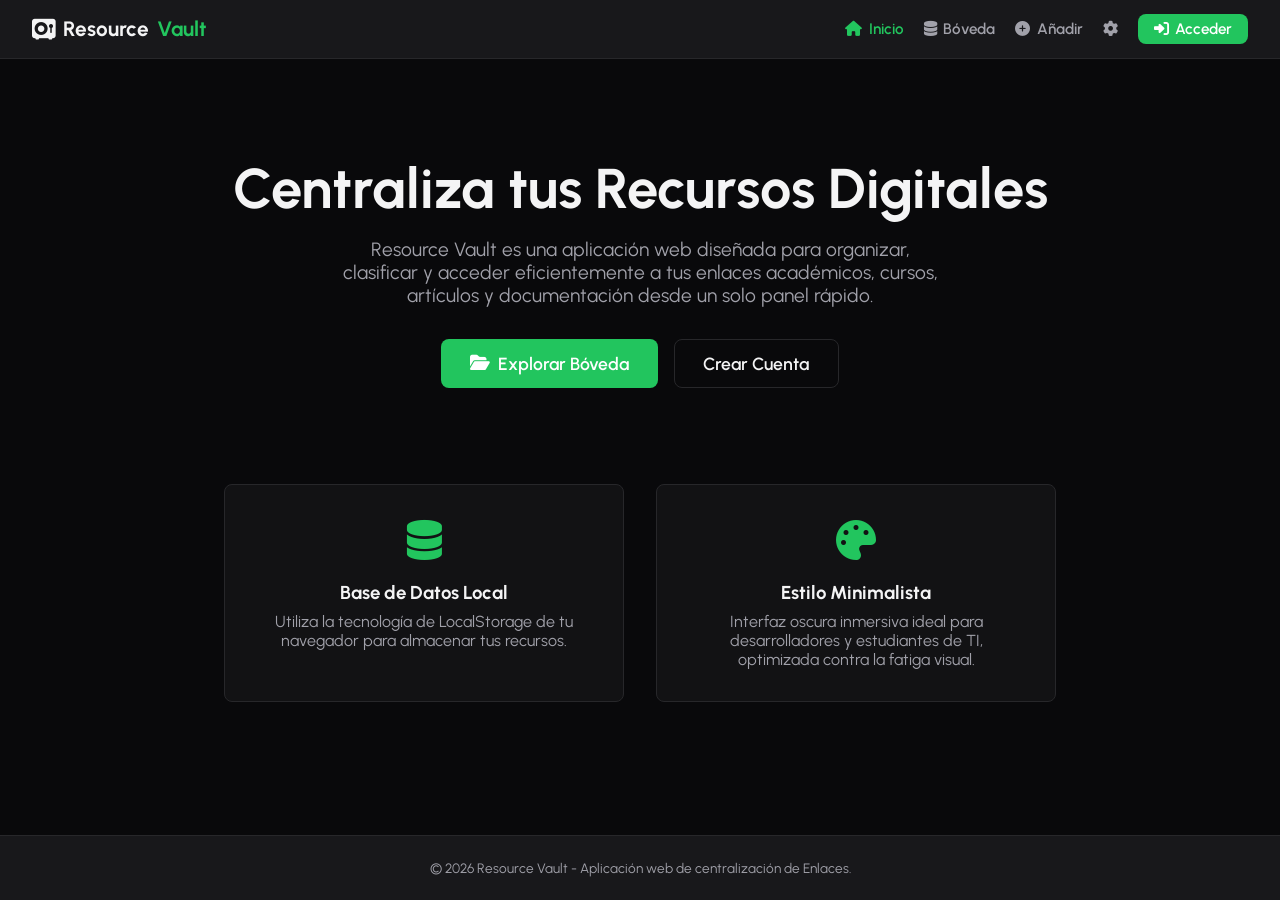
<file: index.html>
<!DOCTYPE html>
<html lang="es" data-theme="dark">
<head>
    <meta charset="UTF-8">
    <meta name="viewport" content="width=device-width, initial-scale=1.0">
    <title>Inicio - Resource Vault</title>
    <script>
        (function() {
            const savedTheme = localStorage.getItem("vault-theme") || "dark";
            document.documentElement.setAttribute("data-theme", savedTheme);
        })();
    </script>
    <link rel="preconnect" href="https://fonts.googleapis.com">
    <link rel="preconnect" href="https://fonts.gstatic.com" crossorigin>
    <link href="https://fonts.googleapis.com/css2?family=Urbanist:wght@400;500;600;700&display=swap" rel="stylesheet">
    <link rel="stylesheet" href="https://cdnjs.cloudflare.com/ajax/libs/font-awesome/6.5.1/css/all.min.css">
    <link rel="stylesheet" href="css/styles.css">
</head>
<body>

    <nav class="navbar">
        <a href="index.html" class="nav-logo">
            <i class="fa-solid fa-vault"></i> Resource<span>Vault</span>
        </a>
        <ul class="nav-links">
            <li><a href="index.html" class="active">Inicio</a></li>
            <li><a href="dashboard.html">Bóveda</a></li>
            <li><a href="nuevo-recurso.html">+ Añadir</a></li>
            <li><a href="perfil.html">Perfil</a></li>
            <li><a href="configuracion.html"><i class="fa-solid fa-gear"></i></a></li>
            <li><a href="login.html" id="nav-login-link"><i class="fa-solid fa-user"></i> Acceder</a></li>
        </ul>
    </nav>

    <main class="main-container">
        
        <div style="text-align: center; padding: 4rem 1rem;">
            <h1 style="font-size: 3.5rem; margin-bottom: 1rem; font-weight: 700;">Centraliza tus <span>Recursos Digitales</span></h1>
            <p style="color: var(--text-secondary); font-size: 1.2rem; max-width: 600px; margin: 0 auto 2rem;">
                Resource Vault es una aplicación web diseñada para organizar, clasificar y acceder eficientemente a tus enlaces académicos, cursos, artículos y documentación desde un solo panel rápido.
            </p>
            <div style="display: flex; gap: 1rem; justify-content: center;" id="home-actions">
                <a href="dashboard.html" class="btn" style="font-size: 1.1rem; padding: 0.8rem 1.8rem;"><i class="fa-solid fa-folder-open"></i> Explorar Bóveda</a>
                <a href="login.html" class="btn btn-secondary" id="access-area-btn" style="font-size: 1.1rem; padding: 0.8rem 1.8rem;">Crear Cuenta</a>
            </div>
        </div>

        <div style="display: grid; grid-template-columns: repeat(auto-fit, minmax(300px, 400px)); gap: 2rem; margin-top: 2rem; justify-content: center;">
    <div class="card" style="text-align: center; padding: 2rem;">
        <div style="font-size: 2.5rem; color: var(--accent); margin-bottom: 1rem;"><i class="fa-solid fa-database"></i></div>
        <h3>Base de Datos Local</h3>
        <p style="color: var(--text-secondary); margin-top: 0.5rem;">Utiliza la tecnología de LocalStorage de tu navegador para almacenar tus recursos.</p>
    </div>
    <div class="card" style="text-align: center; padding: 2rem;">
        <div style="font-size: 2.5rem; color: var(--accent); margin-bottom: 1rem;"><i class="fa-solid fa-palette"></i></div>
        <h3>Estilo Minimalista</h3>
        <p style="color: var(--text-secondary); margin-top: 0.5rem;">Interfaz oscura inmersiva ideal para desarrolladores y estudiantes de TI, optimizada contra la fatiga visual.</p>
    </div>
    </div>

    </main>

    <footer>
        <p>&copy; 2026 Resource Vault - Aplicación web de centralización de Enlaces.</p>
    </footer>

    <script>
        document.addEventListener("DOMContentLoaded", () => {
            // Lógica para ocultar botón de acceso si ya hay sesión
            const sessionActive = localStorage.getItem("vault_session") === "true";
            const accessBtn = document.getElementById("access-area-btn");
            const navLogin = document.getElementById("nav-login-link");
            
            if (sessionActive) {
                if (accessBtn) accessBtn.style.display = "none";
                if (navLogin) navLogin.style.display = "none";
            }
        });
    </script>
    <script src="js/app.js"></script>
</body>
</html>
</file>
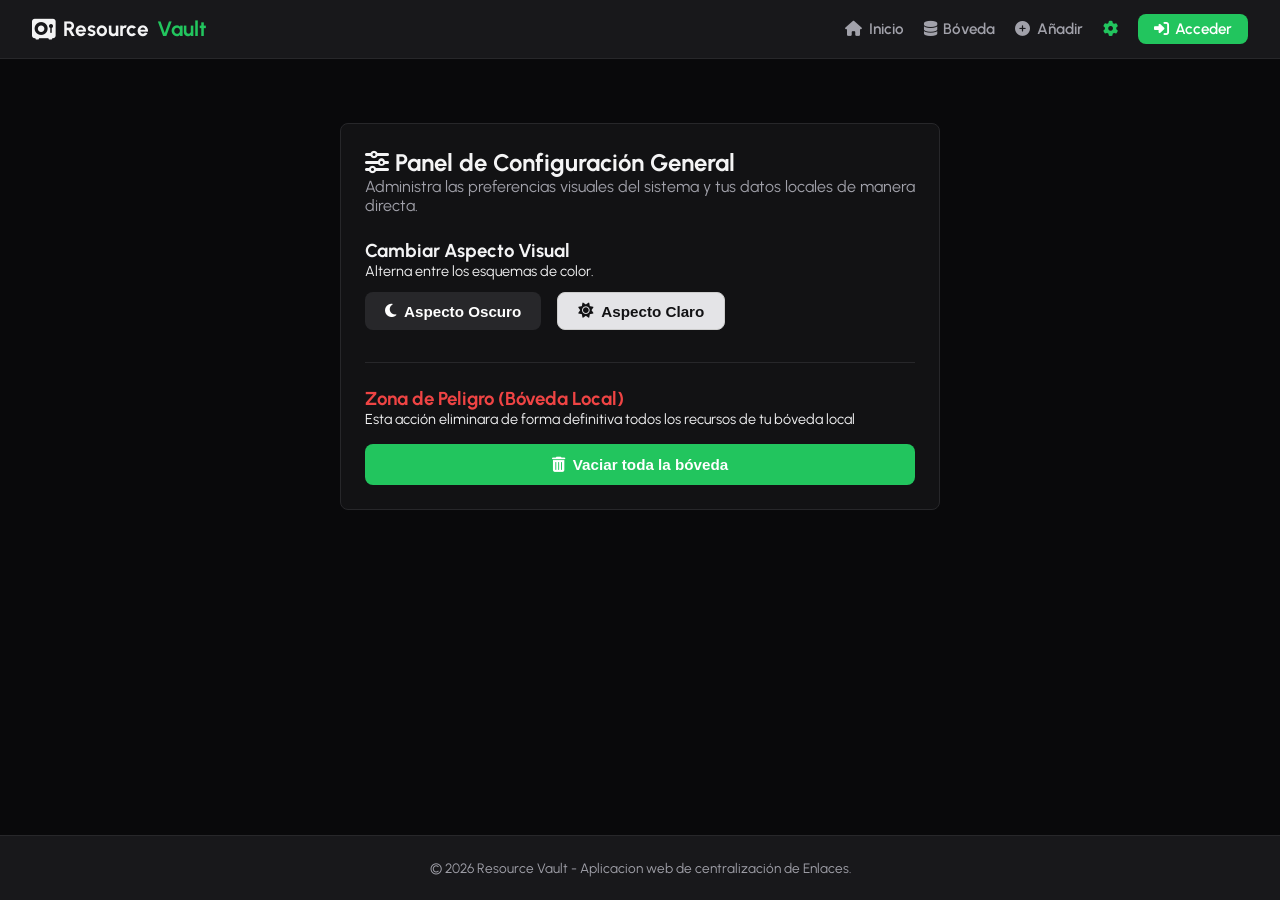
<file: configuracion.html>
<!DOCTYPE html>
<html lang="es" data-theme="dark">
<head>
    <meta charset="UTF-8">
    <meta name="viewport" content="width=device-width, initial-scale=1.0">
    <title>Configuración de Sistema - Resource Vault</title>
    <script>
        (function() {
            const savedTheme = localStorage.getItem("vault-theme") || "dark";
            document.documentElement.setAttribute("data-theme", savedTheme);
        })();
    </script>
    <link rel="preconnect" href="https://fonts.googleapis.com">
    <link rel="preconnect" href="https://fonts.gstatic.com" crossorigin>
    <link href="https://fonts.googleapis.com/css2?family=Urbanist:wght@400;500;600;700&display=swap" rel="stylesheet">
    <link rel="stylesheet" href="https://cdnjs.cloudflare.com/ajax/libs/font-awesome/6.5.1/css/all.min.css">
    <link rel="stylesheet" href="css/styles.css">
</head>
<body>

    <nav class="navbar">
        <a href="index.html" class="nav-logo">
            <i class="fa-solid fa-vault"></i> Resource<span>Vault</span>
        </a>
        <ul class="nav-links"></ul>
    </nav>

    <main class="main-container">
        
        
<div class="card" style="max-width: 600px; margin: 2rem auto;">
    <h2><i class="fa-solid fa-sliders"></i> Panel de Configuración General</h2>
    <p style="color:var(--text-secondary); margin-bottom: 1.5rem;">Administra las preferencias visuales del sistema y tus datos locales de manera directa.</p>
    
    <!-- Componente de Tema -->
    <div style="margin-bottom: 2rem;">
        <h3>Cambiar Aspecto Visual</h3>
        <p style="font-size:0.9rem; margin-bottom: 0.75rem;">Alterna entre los esquemas de color.</p>
        <div style="display:flex; gap:1rem;">
            <button class="btn" style="background:#27272a;" onclick="setThemeScheme('dark')"><i class="fa-solid fa-moon"></i> Aspecto Oscuro</button>
            <button class="btn" style="background:#e4e4e7; color:#121214; border:1px solid #ccc;" onclick="setThemeScheme('light')"><i class="fa-solid fa-sun"></i> Aspecto Claro</button>
        </div>
    </div>

    <div style="border-top: 1px solid var(--border-color); padding-top: 1.5rem;">
        <h3 style="color:var(--danger);">Zona de Peligro (Bóveda Local)</h3>
        <p style="font-size:0.9rem; margin-bottom: 1rem;">Esta acción eliminara de forma definitiva todos los recursos de tu bóveda local</p>
        <button id="btn-purge" class="btn btn-danger" style="width: 100%; padding:0.75rem;"><i class="fa-solid fa-trash-can"></i> Vaciar toda la bóveda</button>
    </div>
</div>

<script>
    function setThemeScheme(theme) {
        document.documentElement.setAttribute("data-theme", theme);
        localStorage.setItem("vault-theme", theme);
    }

    document.addEventListener("DOMContentLoaded", () => {
        document.getElementById("btn-purge").addEventListener("click", () => {
            if(confirm("🚨 ¿Estás totalmente seguro de limpiar tu bóveda local? Esta operación no se puede deshacer.")) {
                localStorage.removeItem("vault_resources");
                localStorage.removeItem("vault_local_categories");
                alert("Bóveda local vaciada por completo.");
                window.location.href = "dashboard.html";
            }
        });
    });
</script>

    
    </main>

    <footer>
        <p>&copy; 2026 Resource Vault - Aplicacion web de centralización de Enlaces.</p>
    </footer>

    <script src="js/app.js"></script>
</body>
</html>
</file>
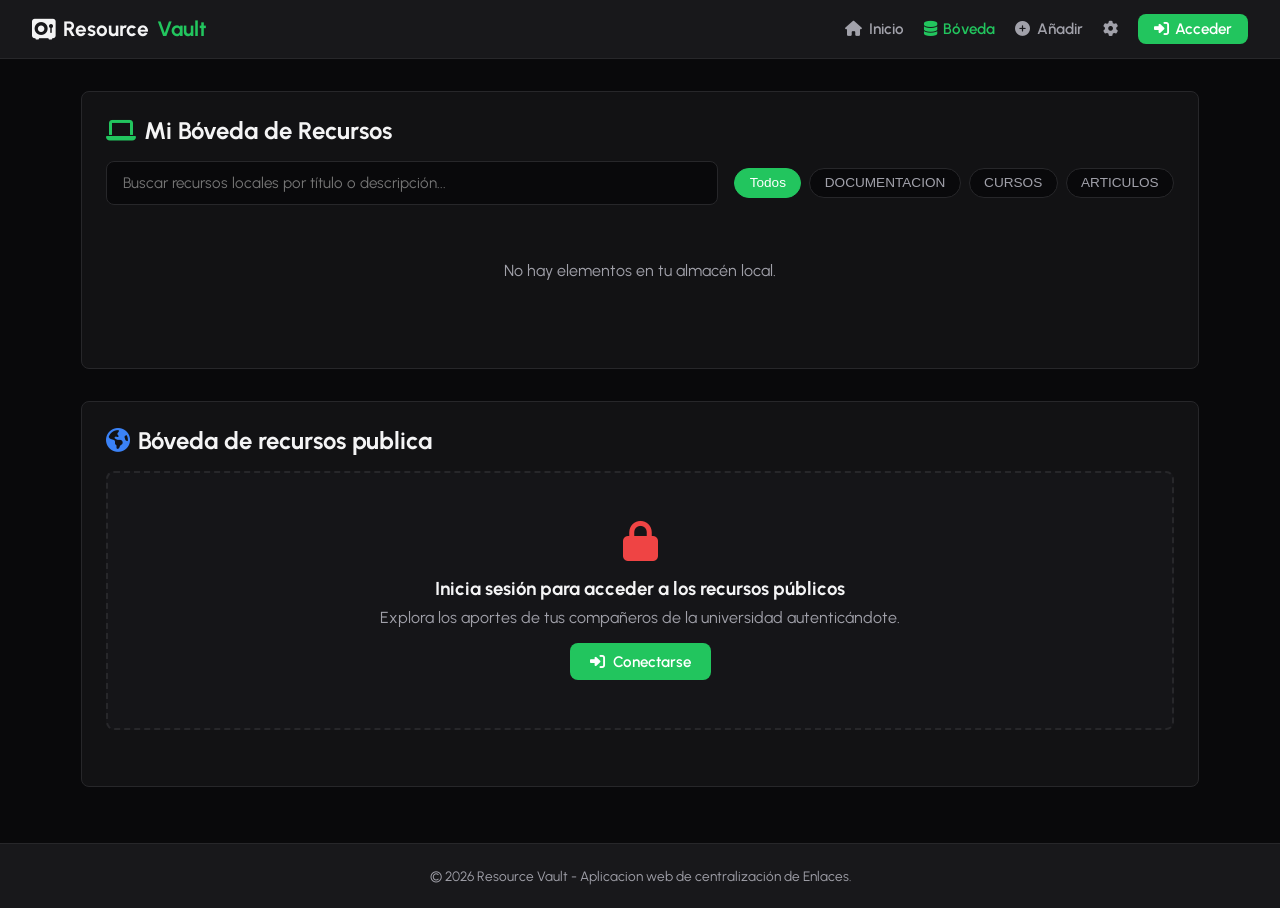
<file: dashboard.html>
<!DOCTYPE html>
<html lang="es" data-theme="dark">
<head>
    <meta charset="UTF-8">
    <meta name="viewport" content="width=device-width, initial-scale=1.0">
    <title>Bóveda Principal - Resource Vault</title>
    <script>
        (function() {
            const savedTheme = localStorage.getItem("vault-theme") || "dark";
            document.documentElement.setAttribute("data-theme", savedTheme);
        })();
    </script>
    <link rel="preconnect" href="https://fonts.googleapis.com">
    <link rel="preconnect" href="https://fonts.gstatic.com" crossorigin>
    <link href="https://fonts.googleapis.com/css2?family=Urbanist:wght@400;500;600;700&display=swap" rel="stylesheet">
    <link rel="stylesheet" href="https://cdnjs.cloudflare.com/ajax/libs/font-awesome/6.5.1/css/all.min.css">
    <link rel="stylesheet" href="css/styles.css">
</head>
<body>

    <nav class="navbar">
        <a href="index.html" class="nav-logo">
            <i class="fa-solid fa-vault"></i> Resource<span>Vault</span>
        </a>
        <ul class="nav-links"></ul>
    </nav>

    <main class="main-container">
        
        
<!-- ================= SECCIÓN LOCAL ================= -->
<div class="card">
    <h2 style="display: flex; align-items: center; gap: 0.5rem; margin-bottom: 1rem;">
        <i class="fa-solid fa-laptop" style="color:var(--accent);"></i> Mi Bóveda de Recursos
    </h2>
    
    <!-- Requisito: Barra de búsqueda y categorías para el sistema local -->
    <div style="display:flex; gap:1rem; flex-wrap:wrap; margin-bottom:1.5rem; align-items:center;">
        <input type="text" id="search-local" class="form-control" style="flex:1; min-width:250px;" placeholder="Buscar recursos locales por título o descripción...">
        <div id="cats-local-container" style="display:flex; gap:0.5rem; flex-wrap:wrap;">
            <!-- Renderizado Dinámico de Categorías Locales -->
        </div>
    </div>
    
    <div class="resource-grid" id="grid-local"></div>
</div>

<!-- ================= SECCIÓN PÚBLICA ================= -->
<div class="card" style="margin-top: 2rem;">
    <h2 style="display: flex; align-items: center; gap: 0.5rem; margin-bottom: 1rem;">
        <i class="fa-solid fa-earth-americas" style="color:#3b82f6;"></i> Bóveda de recursos publica
    </h2>
    
    <!-- Requisito: Barra de búsqueda y categorías para el sistema público -->
    <div id="public-controls-wrapper" style="display:none; flex-wrap:wrap; gap:1rem; margin-bottom:1.5rem; align-items:center;">
        <input type="text" id="search-public" class="form-control" style="flex:1; min-width:250px;" placeholder="Buscar recursos públicos compartidos">
        <div id="cats-public-container" style="display:flex; gap:0.5rem; flex-wrap:wrap;">
            <!-- Renderizado de Categorías Públicas -->
        </div>
    </div>
    
    <div class="resource-grid" id="grid-public"></div>
</div>

<script>
    document.addEventListener("DOMContentLoaded", () => {
        let activeLocalCat = "todos";
        let activePublicCat = "todos";
        let localQuery = "";
        let publicQuery = "";

        // Inicializar Categorías Locales en barra de filtros
        function renderLocalCategoryFilters() {
            const container = document.getElementById("cats-local-container");
            const cats = JSON.parse(localStorage.getItem("vault_local_categories")) || ["documentacion", "cursos", "articulos"];
            
            let html = `<button class="btn-filter ${activeLocalCat === 'todos' ? 'active' : ''}" data-cat="todos">Todos</button>`;
            cats.forEach(c => {
                html += `<button class="btn-filter ${activeLocalCat === c ? 'active' : ''}" data-cat="${c}">${c.toUpperCase()}</button>`;
            });
            container.innerHTML = html;

            container.querySelectorAll(".btn-filter").forEach(b => {
                b.addEventListener("click", () => {
                    activeLocalCat = b.getAttribute("data-cat");
                    renderLocalCategoryFilters();
                    renderLocalGrid();
                });
            });
        }

        // Inicializar Categorías Públicas fijas en barra de filtros
        function renderPublicCategoryFilters() {
            const container = document.getElementById("cats-public-container");
            const cats = ["documentacion", "cursos", "articulos"]; // Fijos por defecto comunitarios
            
            let html = `<button class="btn-filter ${activePublicCat === 'todos' ? 'active' : ''}" data-cat="todos">Todos</button>`;
            cats.forEach(c => {
                html += `<button class="btn-filter ${activePublicCat === c ? 'active' : ''}" data-cat="${c}">${c.toUpperCase()}</button>`;
            });
            container.innerHTML = html;

            container.querySelectorAll(".btn-filter").forEach(b => {
                b.addEventListener("click", () => {
                    activePublicCat = b.getAttribute("data-cat");
                    renderPublicCategoryFilters();
                    renderPublicGrid();
                });
            });
        }

        function renderLocalGrid() {
            const grid = document.getElementById("grid-local");
            const items = JSON.parse(localStorage.getItem("vault_resources")) || [];
            
            const filtered = items.filter(i => {
                const matchesSearch = i.title.toLowerCase().includes(localQuery) || i.desc.toLowerCase().includes(localQuery);
                const matchesCat = (activeLocalCat === "todos") || (i.category === activeLocalCat);
                return matchesSearch && matchesCat;
            });

            grid.innerHTML = "";
            if(filtered.length === 0) {
                grid.innerHTML = `<p style='grid-column:1/-1; text-align:center; color:var(--text-secondary); padding:2rem;'>No hay elementos en tu almacén local.</p>`;
                return;
            }

            filtered.forEach(i => {
                grid.innerHTML += `
                    <div class="card res-card">
                        <div class="res-header">
                            <span class="res-badge">${i.category}</span>
                        </div>
                        <h3 style="font-size:1.1rem; margin-top:0.5rem;">${i.title}</h3>
                        <p style="font-size:0.9rem; margin:0.5rem 0 1.5rem;">${i.desc}</p>
                        <a href="${i.url}" target="_blank" class="btn" style="width:100%; font-size:0.85rem;"><i class="fa-solid fa-up-right-from-square"></i> Abrir Enlace</a>
                    </div>
                `;
            });
        }

        function renderPublicGrid() {
            const grid = document.getElementById("grid-public");
            const isLogged = localStorage.getItem("vault_session") === "true";
            
            if(!isLogged) {
                // Requisito: Mensaje obligatorio abajo si no está logueado
                grid.innerHTML = `
                    <div class="lock-box" style="grid-column: 1/-1;">
                        <i class="fa-solid fa-lock" style="font-size: 2.5rem; color: var(--danger); margin-bottom:1rem;"></i>
                        <h3>Inicia sesión para acceder a los recursos públicos</h3>
                        <p style="color: var(--text-secondary); margin-top: 0.5rem;">Explora los aportes de tus compañeros de la universidad autenticándote.</p>
                        <a href="login.html" class="btn" style="margin-top: 1rem;"><i class="fa-solid fa-right-to-bracket"></i> Conectarse</a>
                    </div>
                `;
                document.getElementById("public-controls-wrapper").style.display = "none";
                return;
            }

            document.getElementById("public-controls-wrapper").style.display = "flex";
            const items = JSON.parse(localStorage.getItem("vault_public_resources")) || [];
            
            const filtered = items.filter(i => {
                const matchesSearch = i.title.toLowerCase().includes(publicQuery) || i.desc.toLowerCase().includes(publicQuery);
                const matchesCat = (activePublicCat === "todos") || (i.category === activePublicCat);
                return matchesSearch && matchesCat;
            });

            grid.innerHTML = "";
            if(filtered.length === 0) {
                grid.innerHTML = `<p style='grid-column:1/-1; text-align:center; color:var(--text-secondary); padding:2rem;'>No hay recursos públicos coincidentes.</p>`;
                return;
            }

            filtered.forEach(i => {
                // Requisito: En una esquina muestra quién lo subió (uploader-tag)
                grid.innerHTML += `
                    <div class="card res-card">
                        <div class="res-header">
                            <span class="res-badge" style="background:rgba(59,130,246,0.1); color:#3b82f6;">Público / ${i.category}</span>
                            <span class="uploader-tag">
                                <i class="fa-solid fa-user-graduate"></i>
                                <a href="public-profile.html?user=${encodeURIComponent(i.uploaderEmail || i.uploader || '')}" 
                                   style="color:inherit; text-decoration:none; font-weight:600;">
                                   ${i.uploader || 'Anónimo'}
                                </a>
                            </span>
                        </div>
                        <h3 style="font-size:1.1rem; margin-top:0.5rem;">${i.title}</h3>
                        <p style="font-size:0.9rem; margin:0.5rem 0 1.5rem;">${i.desc}</p>
                        <a href="${i.url}" target="_blank" class="btn" style="width:100%; font-size:0.85rem; background:#3b82f6;"><i class="fa-solid fa-up-right-from-square"></i> Visualizar recurso</a>
                    </div>
                `;
            });
        }

        // Listeners de búsqueda
        document.getElementById("search-local").addEventListener("input", (e) => {
            localQuery = e.target.value.toLowerCase();
            renderLocalGrid();
        });

        document.getElementById("search-public").addEventListener("input", (e) => {
            publicQuery = e.target.value.toLowerCase();
            renderPublicGrid();
        });

        // Ejecuciones iniciales
        renderLocalCategoryFilters();
        renderPublicCategoryFilters();
        renderLocalGrid();
        renderPublicGrid();
    });
</script>

    
    </main>

    <footer>
        <p>&copy; 2026 Resource Vault - Aplicacion web de centralización de Enlaces.</p>
    </footer>

    <script src="js/app.js"></script>
</body>
</html>
</file>
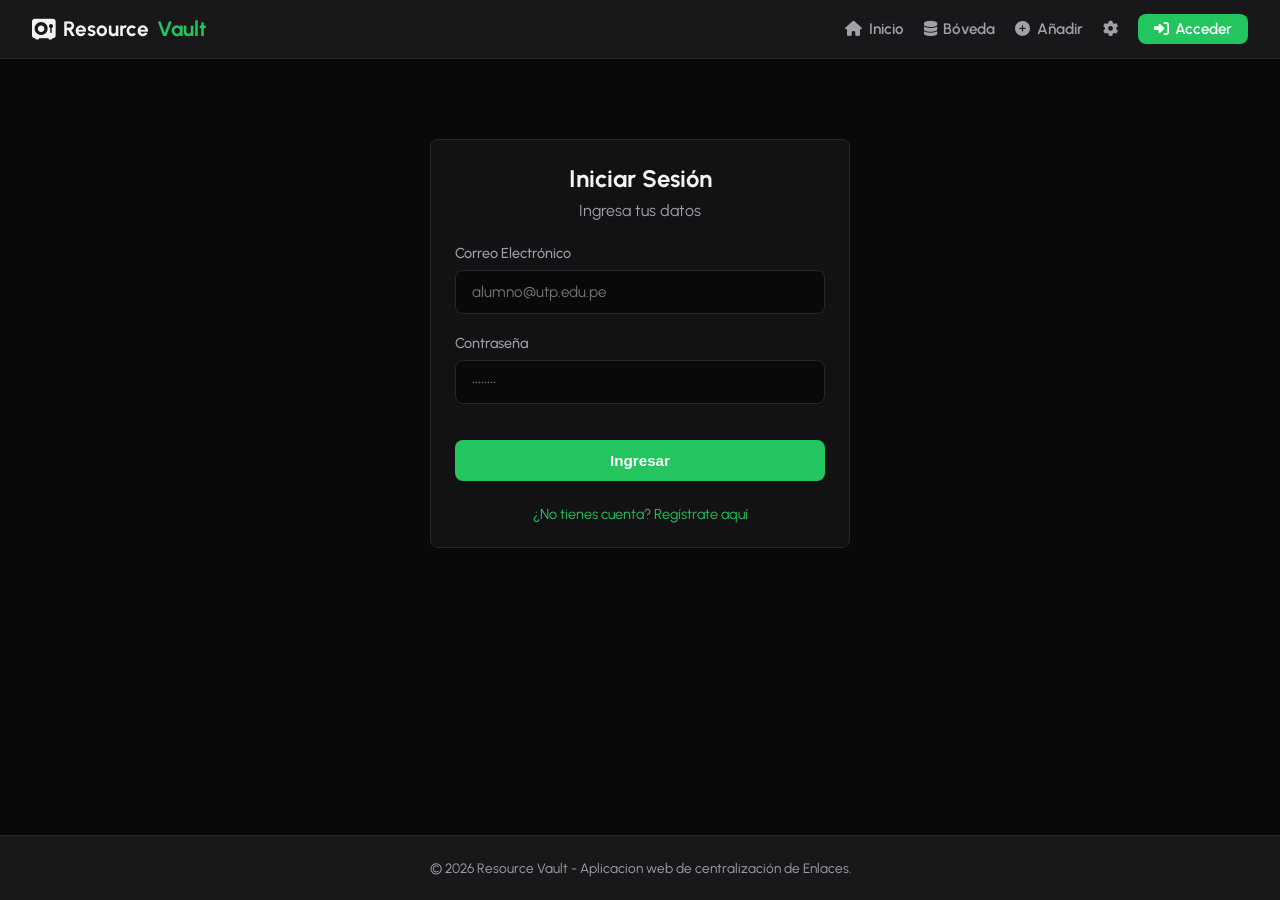
<file: login.html>
<!DOCTYPE html>
<html lang="es" data-theme="dark">
<head>
    <meta charset="UTF-8">
    <meta name="viewport" content="width=device-width, initial-scale=1.0">
    <title>Iniciar Sesión - Resource Vault</title>
    <script>
        (function() {
            const savedTheme = localStorage.getItem("vault-theme") || "dark";
            document.documentElement.setAttribute("data-theme", savedTheme);
        })();
    </script>
    <link rel="preconnect" href="https://fonts.googleapis.com">
    <link rel="preconnect" href="https://fonts.gstatic.com" crossorigin>
    <link href="https://fonts.googleapis.com/css2?family=Urbanist:wght@400;500;600;700&display=swap" rel="stylesheet">
    <link rel="stylesheet" href="https://cdnjs.cloudflare.com/ajax/libs/font-awesome/6.5.1/css/all.min.css">
    <link rel="stylesheet" href="css/styles.css">
</head>
<body>

    <nav class="navbar">
        <a href="index.html" class="nav-logo">
            <i class="fa-solid fa-vault"></i> Resource<span>Vault</span>
        </a>
        <ul class="nav-links"></ul>
    </nav>

    <main class="main-container">
        
<div class="card" style="max-width: 420px; margin: 3rem auto;">
    <h2 id="title-auth" style="text-align: center; margin-bottom: 0.5rem;">Iniciar Sesión</h2>
    <p style="text-align: center; color: var(--text-secondary); margin-bottom: 1.5rem;">Ingresa tus datos</p>
    <form id="frm-auth">
        <div class="form-group" id="group-username" style="display:none;">
            <label>Nombre de Usuario</label>
            <input type="text" id="auth-user" class="form-control" placeholder="Ej. Juan123">
        </div>
        <div class="form-group">
            <label>Correo Electrónico</label>
            <input type="email" id="auth-email" class="form-control" placeholder="alumno@utp.edu.pe" required>
        </div>
        <div class="form-group">
            <label>Contraseña</label>
            <input type="password" id="auth-pass" class="form-control" placeholder="••••••••" required>
        </div>
        <button type="submit" class="btn" style="width:100%; padding:0.75rem; margin-top:1rem;">Ingresar</button>
    </form>
    <p style="text-align:center; margin-top:1.5rem; font-size:0.9rem;">
        <a href="#" id="btn-toggle" style="color:var(--accent); text-decoration:none;">¿No tienes cuenta? Regístrate aquí</a>
    </p>
</div>
<script>
    document.addEventListener("DOMContentLoaded", () => {
        if (!localStorage.getItem("vault_users_registry")) {
            localStorage.setItem("vault_users_registry", JSON.stringify([]));
        }

        const form = document.getElementById("frm-auth");
        const toggle = document.getElementById("btn-toggle");
        const title = document.getElementById("title-auth");
        const btnSubmit = form.querySelector("button[type='submit']");
        const gUser = document.getElementById("group-username");
        let modeLogin = true;

        toggle.addEventListener("click", (e) => {
            e.preventDefault();
            modeLogin = !modeLogin;
            form.reset();
            if (modeLogin) {
                title.innerText = "Iniciar Sesión";
                btnSubmit.innerText = "Ingresar";
                gUser.style.display = "none";
                document.getElementById("auth-user").removeAttribute("required");
                toggle.innerText = "¿No tienes cuenta? Regístrate aquí";
            } else {
                title.innerText = "Registrar Cuenta";
                btnSubmit.innerText = "Registrarme";
                gUser.style.display = "block";
                document.getElementById("auth-user").setAttribute("required", "required");
                toggle.innerText = "¿Ya tienes cuenta? Inicia sesión";
            }
        });

        form.addEventListener("submit", (e) => {
            e.preventDefault();
            const email = document.getElementById("auth-email").value.trim().toLowerCase();
            const password = document.getElementById("auth-pass").value;
            const registry = JSON.parse(localStorage.getItem("vault_users_registry")) || [];

            if (modeLogin) {
                // Validación estricta
                const matchedUser = registry.find(u => u.email === email && u.password === password);
                if (matchedUser) {
                    localStorage.setItem("vault_session", "true");
                    localStorage.setItem("vault_user", JSON.stringify({
                        username: matchedUser.username,
                        email: matchedUser.email,
                        bio: matchedUser.bio || "Estudiante de la UTP en Resource Vault.",
                        avatar: matchedUser.avatar || "https://images.unsplash.com/photo-1535713875002-d1d0cf377fde?auto=format&fit=crop&w=150&q=80"
                    }));
                    alert("¡Inicio de sesión exitoso!");
                    window.location.href = "dashboard.html";
                } else {
                    alert("Error: Credenciales inválidas o el usuario no existe.");
                }
            } else {
                // Registro persistente real
                const username = document.getElementById("auth-user").value.trim();
                const exists = registry.some(u => u.email === email);
                if (exists) {
                    alert("Error: Este correo electrónico ya está registrado.");
                    return;
                }

                const newUser = {
                    username: username,
                    email: email,
                    password: password,
                    bio: "Estudiante de la UTP en Resource Vault.",
                    avatar: "https://images.unsplash.com/photo-1535713875002-d1d0cf377fde?auto=format&fit=crop&w=150&q=80"
                };
                registry.push(newUser);
                localStorage.setItem("vault_users_registry", JSON.stringify(registry));

                localStorage.setItem("vault_session", "true");
                localStorage.setItem("vault_user", JSON.stringify({
                    username: newUser.username,
                    email: newUser.email,
                    bio: newUser.bio,
                    avatar: newUser.avatar
                }));

                alert("¡Cuenta registrada e inicio de sesión automático realizado!");
                window.location.href = "dashboard.html";
            }
        });
    });
</script>

    </main>

    <footer>
        <p>&copy; 2026 Resource Vault - Aplicacion web de centralización de Enlaces.</p>
    </footer>

    <script src="js/app.js"></script>
</body>
</html>
</file>
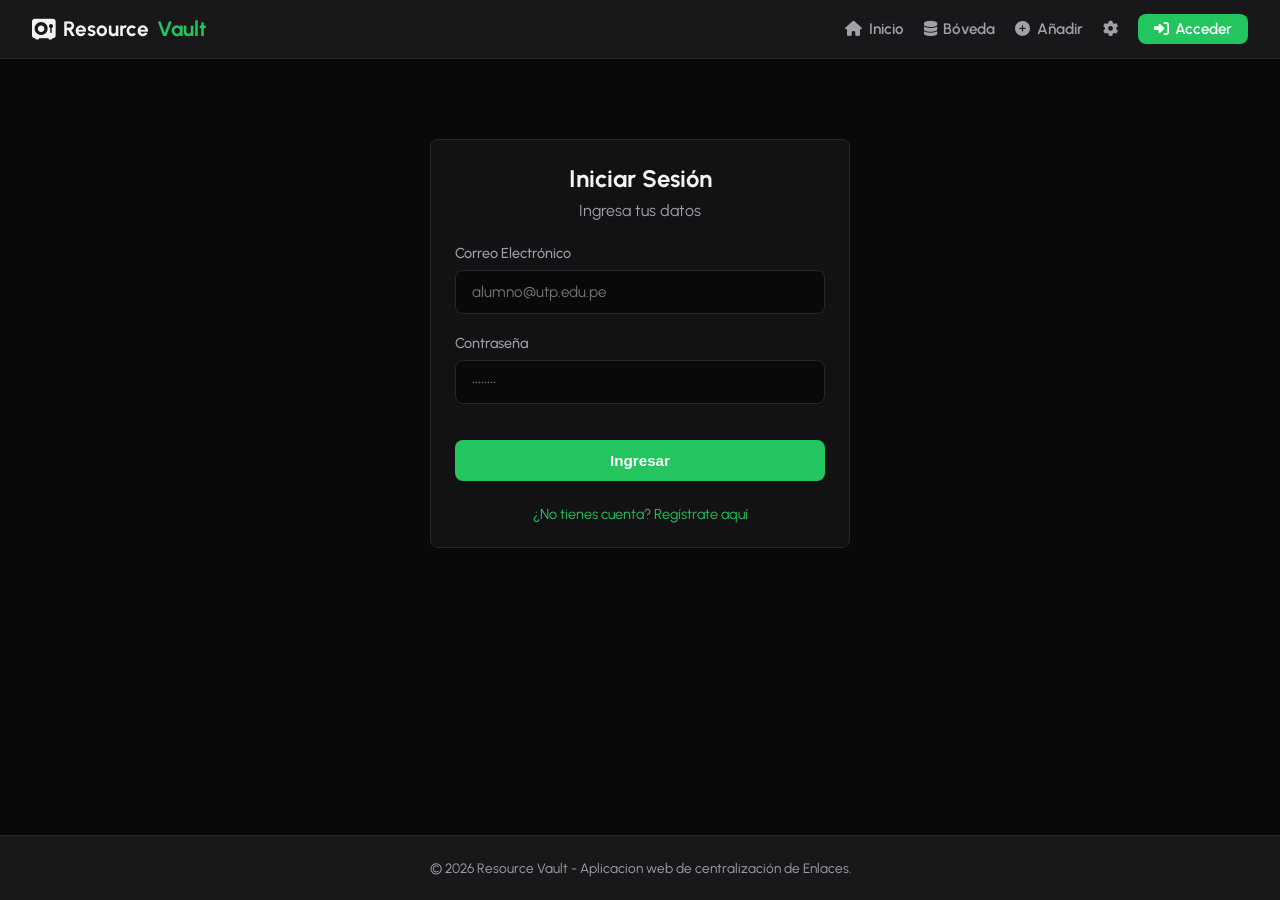
<file: nuevo-recurso.html>
<!DOCTYPE html>
<html lang="es" data-theme="dark">
<head>
    <meta charset="UTF-8">
    <meta name="viewport" content="width=device-width, initial-scale=1.0">
    <title>Agregar Recurso - Resource Vault</title>
    <script>
        (function() {
            const savedTheme = localStorage.getItem("vault-theme") || "dark";
            document.documentElement.setAttribute("data-theme", savedTheme);
        })();
    </script>
    <link rel="preconnect" href="https://fonts.googleapis.com">
    <link rel="preconnect" href="https://fonts.gstatic.com" crossorigin>
    <link href="https://fonts.googleapis.com/css2?family=Urbanist:wght@400;500;600;700&display=swap" rel="stylesheet">
    <link rel="stylesheet" href="https://cdnjs.cloudflare.com/ajax/libs/font-awesome/6.5.1/css/all.min.css">
    <link rel="stylesheet" href="css/styles.css">
</head>
<body>

    <nav class="navbar">
        <a href="index.html" class="nav-logo">
            <i class="fa-solid fa-vault"></i> Resource<span>Vault</span>
        </a>
        <ul class="nav-links"></ul>
    </nav>

    <main class="main-container">
        
        
<div class="card" style="max-width:620px; margin: 1.5rem auto;">
    <h2><i class="fa-solid fa-circle-plus" style="color:var(--accent);"></i> Añadir Nuevo Recurso</h2>
    <p style="margin-bottom: 1.5rem; color:var(--text-secondary);">Ingresa los datos y elige donde guardar el recurso</p>
    
    <form id="frm-add">
        <!-- Requisito: Opción para elegir si guardar localmente o públicamente -->
        <div class="form-group">
            <label>Tipo de guardado</label>
            <select id="res-scope" class="form-control" style="font-weight:600; border-color:var(--accent);">
                <option value="local">Guardar Localmente (Bóveda Local)</option>
                <option value="public">Guardar Públicamente (Bóveda publica)</option>
            </select>
        </div>

        <div class="form-group">
            <label>Título</label>
            <input type="text" id="res-title" class="form-control" placeholder="Ej. UTP+Class" required>
        </div>

        <div class="form-group">
            <label>URL Directa</label>
            <input type="url" id="res-url" class="form-control" placeholder="https://ejemplo.com" required>
        </div>

        <!-- Requisito: Gestión diferenciada de categorías -->
        <div class="form-group" id="wrapper-cat-select">
            <label>Seleccionar Categoría</label>
            <select id="res-category" class="form-control"></select>
        </div>

        <!-- Requisito: Poder crear categorías SOLO cuando se selecciona guardar localmente -->
        <div class="form-group" id="wrapper-custom-cat" style="display:block;">
            <label style="color:var(--accent);">Agregar nueva categoría</label>
            <div style="display:flex; gap:0.5rem;">
                <input type="text" id="custom-cat-name" class="form-control" placeholder="Ej. REPASOS">
                <button type="button" id="btn-add-cat" class="btn btn-secondary">Crear</button>
            </div>
        </div>

        <div class="form-group">
            <label>Descripción</label>
            <textarea id="res-desc" class="form-control" rows="4" placeholder="..." required></textarea>
        </div>

        <button type="submit" class="btn" style="width:100%; padding:0.8rem;"><i class="fa-solid fa-square-plus"></i> Guardar Recurso</button>
    </form>
</div>

<script>
    document.addEventListener("DOMContentLoaded", () => {
        const scope = document.getElementById("res-scope");
        const catSelect = document.getElementById("res-category");
        const customCatWrapper = document.getElementById("wrapper-custom-cat");
        const customCatInput = document.getElementById("custom-cat-name");
        const btnAddCat = document.getElementById("btn-add-cat");
        const form = document.getElementById("frm-add");

        function updateCategoryOptions() {
            catSelect.innerHTML = "";
            if(scope.value === "local") {
                // Permitir personalizadas desde LocalStorage
                customCatWrapper.style.display = "block";
                const localCats = JSON.parse(localStorage.getItem("vault_local_categories")) || ["documentacion", "cursos", "articulos"];
                localCats.forEach(c => {
                    catSelect.innerHTML += `<option value="${c}">${c.toUpperCase()}</option>`;
                });
            } else {
                // Requisito: Cuando se selecciona públicamente, solo dar a elegir entre categorías por defecto
                customCatWrapper.style.display = "none";
                const defaultPublicCats = ["documentacion", "cursos", "articulos"];
                defaultPublicCats.forEach(c => {
                    catSelect.innerHTML += `<option value="${c}">${c.toUpperCase()}</option>`;
                });
            }
        }

        // Crear nueva categoría local en tiempo real
        btnAddCat.addEventListener("click", () => {
            const val = customCatInput.value.trim().toLowerCase();
            if(!val) return;
            
            let localCats = JSON.parse(localStorage.getItem("vault_local_categories")) || ["documentacion", "cursos", "articulos"];
            if(!localCats.includes(val)) {
                localCats.push(val);
                localStorage.setItem("vault_local_categories", JSON.stringify(localCats));
                alert("Categoría local creada con éxito.");
                customCatInput.value = "";
                updateCategoryOptions();
                catSelect.value = val;
            } else {
                alert("La categoría ya existe.");
            }
        });

        scope.addEventListener("change", updateCategoryOptions);
        updateCategoryOptions(); // Carga inicial

        form.addEventListener("submit", (e) => {
            e.preventDefault();
            const title = document.getElementById("res-title").value.trim();
            const url = document.getElementById("res-url").value.trim();
            const desc = document.getElementById("res-desc").value.trim();
            const category = catSelect.value;
            
            const sessionUser = JSON.parse(localStorage.getItem("vault_user")) || { username: "Anónimo" };

            if(scope.value === "local") {
                const locals = JSON.parse(localStorage.getItem("vault_resources")) || [];
                locals.unshift({ id: "local-"+Date.now(), title, url, desc, category, date: new Date().toISOString().split('T')[0] });
                localStorage.setItem("vault_resources", JSON.stringify(locals));
                alert("Guardado localmente en tu bóveda.");
            } else {
                const publics = JSON.parse(localStorage.getItem("vault_public_resources")) || [];
                publics.unshift({ id: "public-"+Date.now(), title, url, desc, category, uploader: sessionUser.username, uploaderEmail: sessionUser.email || "", date: new Date().toISOString().split('T')[0] });
                localStorage.setItem("vault_public_resources", JSON.stringify(publics));
                alert("Publicado globalmente en la comunidad académica.");
            }

            window.location.href = "dashboard.html";
        });
    });
</script>

    
    </main>

    <footer>
        <p>&copy; 2026 Resource Vault - Aplicacion web de centralización de Enlaces.</p>
    </footer>

    <script src="js/app.js"></script>
</body>
</html>
</file>
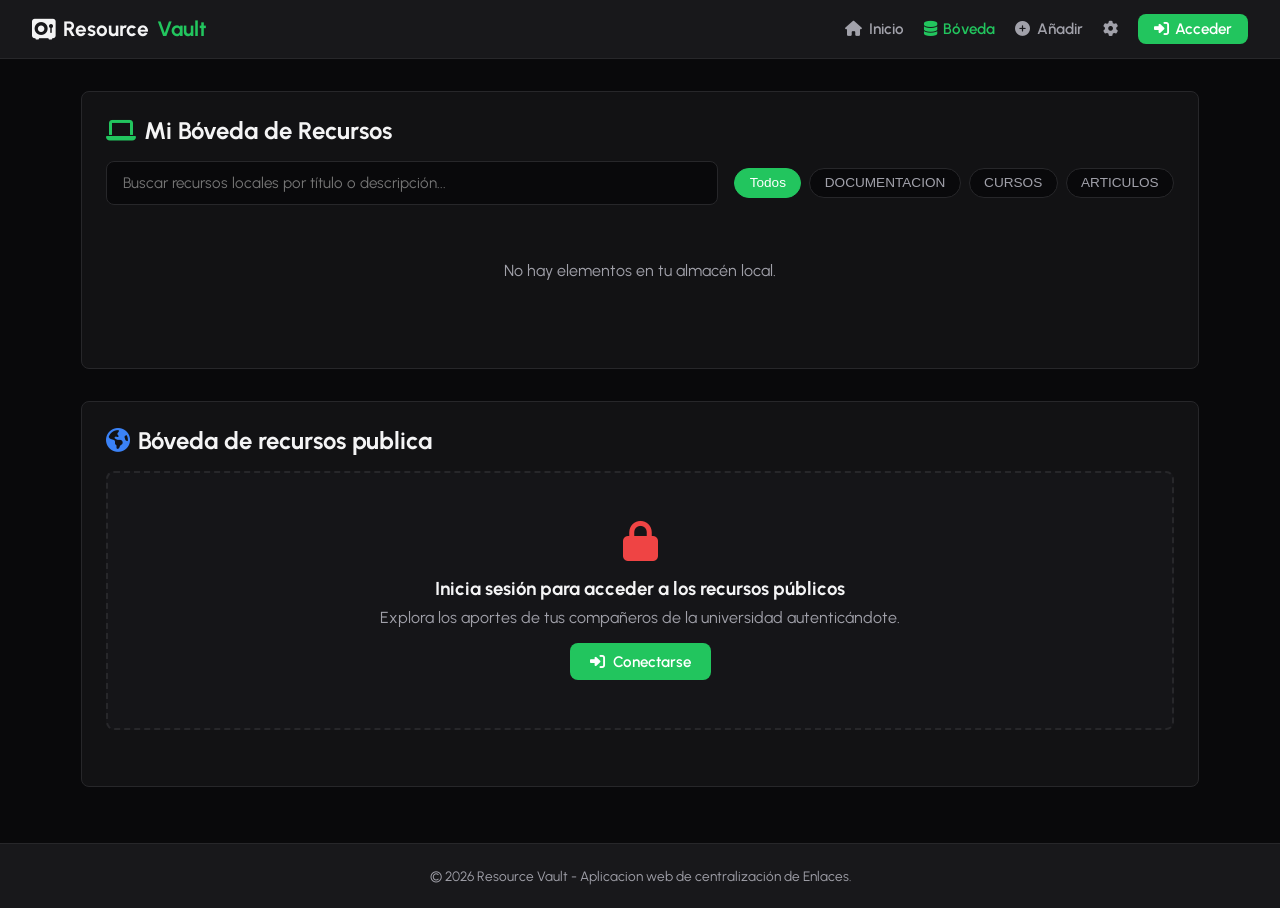
<file: public-profile.html>
<!DOCTYPE html>
<html lang="es" data-theme="dark">
<head>
    <meta charset="UTF-8">
    <meta name="viewport" content="width=device-width, initial-scale=1.0">
    <title>Perfil Público - Resource Vault</title>
    
    <script>
        (function() {
            const savedTheme = localStorage.getItem("vault-theme") || "dark";
            document.documentElement.setAttribute("data-theme", savedTheme);
        })();
    </script>
    
    <link rel="preconnect" href="https://fonts.googleapis.com">
    <link rel="preconnect" href="https://fonts.gstatic.com" crossorigin>
    <link href="https://fonts.googleapis.com/css2?family=Urbanist:wght@400;500;600;700&display=swap" rel="stylesheet">
    
    <link rel="stylesheet" href="https://cdnjs.cloudflare.com/ajax/libs/font-awesome/6.5.1/css/all.min.css">
    <link rel="stylesheet" href="css/styles.css">
</head>
<body>

    <nav class="navbar">
        <a href="index.html" class="nav-logo">
            <i class="fa-solid fa-vault"></i> Resource<span>Vault</span>
        </a>
        <ul class="nav-links"></ul>
    </nav>

    <main class="main-container">
        
        <div class="card" style="max-width:850px; margin: auto;">
            <div style="display:flex; align-items:center; gap:1.5rem; flex-wrap:wrap;">
                <img id="public-avatar" src="" 
                     style="width:110px; height:110px; border-radius:50%; object-fit:cover; border:4px solid var(--accent);">

                <div>
                    <h1 id="public-username" style="margin:0; font-weight: 700;"></h1>
                    <p id="public-email" style="opacity:0.7; margin-top:0.5rem; color: var(--text-secondary);"></p>
                </div>
            </div>
        </div>

        <div class="card" style="max-width:850px; margin:2rem auto;">
            <h2 style="margin-bottom:1.5rem; display: flex; align-items: center; gap: 0.5rem;">
                <i class="fa-solid fa-folder-open" style="color: var(--accent);"></i> Recursos públicos
            </h2>

            <div id="public-resources" class="resource-grid"></div>
        </div>

    </main>

    <footer>
        <p>&copy; 2026 Resource Vault - Aplicacion web de centralización de Enlaces.</p>
    </footer>

    <script>
    document.addEventListener("DOMContentLoaded", () => {
        const userParam = new URLSearchParams(window.location.search).get("user");

        if(!userParam){
            window.location.href = "dashboard.html";
            return;
        }

        const users = JSON.parse(localStorage.getItem("vault_users_registry")) || [];
        const resources = JSON.parse(localStorage.getItem("vault_public_resources")) || [];

        const user = users.find(u => u.email === userParam || u.username === userParam);

        if(!user){
            alert("Usuario no encontrado");
            window.location.href = "dashboard.html";
            return;
        }

        document.getElementById("public-avatar").src = user.avatar || "https://i.pravatar.cc/150";
        document.getElementById("public-username").innerText = user.username;
        document.getElementById("public-email").innerText = user.email;

        const filtered = resources.filter(r =>
            r.uploaderEmail === user.email || r.uploader === user.username
        );

        const container = document.getElementById("public-resources");

        if(filtered.length === 0){
            container.style.display = "block"; // Cambia temporalmente para centrar el mensaje vacío
            container.innerHTML = "<p style='color: var(--text-secondary); text-align: center; padding: 1rem;'>Este usuario aún no ha publicado recursos públicos.</p>";
            return;
        }

        // Renderizado usando las clases nativas (.res-card, .res-badge, etc) del sistema global
        container.innerHTML = filtered.map(r => `
            <div class="card res-card">
                <div class="res-header">
                    <span class="res-badge">
                        Público / ${r.category}
                    </span>
                </div>

                <h3 style="margin-top:1rem; font-size: 1.15rem;">${r.title}</h3>

                <p style="color: var(--text-secondary); font-size:0.92rem; margin: 0.5rem 0 1.5rem; flex-grow:1;">
                    ${r.desc}
                </p>

                <a href="${r.url}" target="_blank" class="btn" style="width:100%; text-align: center;">
                    <i class="fa-solid fa-up-right-from-square"></i>
                    Abrir recurso
                </a>
            </div>
        `).join("");
    });
    </script>

    <script src="js/app.js"></script>
</body>
</html>
</file>
<file: css/styles.css>
:root {
    --bg-main: #09090b;
    --bg-card: #121214;
    --bg-nav: #18181b;
    --border-color: #27272a;
    --text-primary: #f4f4f5;
    --text-secondary: #a1a1aa;
    --accent: #22c55e;
    --accent-hover: #16a34a;
    --danger: #ef4444;
    --danger-hover: #dc2626;
    --radius: 8px;
    --font-sans: 'Urbanist', system-ui, -apple-system, sans-serif;
}

[data-theme="light"] {
    --bg-main: #f4f4f5;
    --bg-card: #ffffff;
    --bg-nav: #e4e4e7;
    --border-color: #d4d4d8;
    --text-primary: #09090b;
    --text-secondary: #71717a;
    --accent: #16a34a;
    --accent-hover: #15803d;
}

* {
    box-sizing: border-box;
    margin: 0;
    padding: 0;
}

body {
    background-color: var(--bg-main);
    color: var(--text-primary);
    font-family: var(--font-sans);
    transition: background-color 0.2s, color 0.2s;
    min-height: 100vh;
    display: flex;
    flex-direction: column;
}

.navbar {
    display: flex;
    justify-content: space-between;
    align-items: center;
    padding: 0.85rem 2rem;
    background-color: var(--bg-nav);
    border-bottom: 1px solid var(--border-color);
    position: sticky;
    top: 0;
    z-index: 1000;
}

.nav-logo {
    font-size: 1.3rem;
    font-weight: 700;
    color: var(--text-primary);
    text-decoration: none;
    display: flex;
    align-items: center;
    gap: 0.5rem;
}
.nav-logo span { color: var(--accent); }

.nav-links {
    display: flex;
    align-items: center;
    gap: 1.25rem;
    list-style: none;
}

.nav-links a {
    color: var(--text-secondary);
    font-weight: 600;
    font-size: 0.95rem;
    text-decoration: none;
    transition: color 0.2s;
    display: flex;
    align-items: center;
    gap: 0.4rem;
}
.nav-links a:hover, .nav-links a.active {
    color: var(--accent);
}

.user-menu-container {
    position: relative;
    display: flex;
    align-items: center;
    gap: 0.6rem;
}

.nav-username {
    font-size: 0.9rem;
    font-weight: 600;
    color: var(--text-primary);
}

.profile-combo-btn {
    display: flex;
    align-items: center;
    background-color: var(--bg-main);
    border: 1px solid var(--border-color);
    padding: 0.25rem;
    border-radius: 50%;
    cursor: pointer;
    transition: border-color 0.2s;
}
.profile-combo-btn:hover {
    border-color: var(--accent);
}
.nav-avatar {
    width: 28px;
    height: 28px;
    border-radius: 50%;
    object-fit: cover;
}

.nav-dropdown-menu {
    position: absolute;
    top: 130%;
    right: 0;
    background-color: var(--bg-card);
    border: 1px solid var(--border-color);
    border-radius: var(--radius);
    min-width: 150px;
    box-shadow: 0 10px 25px rgba(0, 0, 0, 0.35);
    display: none;
    flex-direction: column;
    overflow: hidden;
    z-index: 1100;
}
.nav-dropdown-menu.show { display: flex; }
.nav-dropdown-menu a {
    padding: 0.75rem 1rem;
    font-size: 0.9rem;
    color: var(--text-primary);
    text-decoration: none;
    display: flex;
    align-items: center;
    gap: 0.5rem;
    width: 100%;
}
.nav-dropdown-menu a:hover {
    background-color: var(--border-color);
    color: var(--accent);
}

.main-container {
    max-width: 1150px;
    width: 100%;
    margin: 0 auto;
    padding: 2rem 1rem;
    flex: 1;
}

.card {
    background-color: var(--bg-card);
    border: 1px solid var(--border-color);
    border-radius: var(--radius);
    padding: 1.5rem;
    margin-bottom: 1.5rem;
}

.form-group { margin-bottom: 1.25rem; }
.form-group label {
    display: block;
    margin-bottom: 0.5rem;
    font-size: 0.9rem;
    color: var(--text-secondary);
    font-weight: 500;
}
.form-control {
    width: 100%;
    padding: 0.75rem 1rem;
    background-color: var(--bg-main);
    border: 1px solid var(--border-color);
    color: var(--text-primary);
    border-radius: var(--radius);
    font-family: inherit;
    font-size: 0.95rem;
}
.form-control:focus {
    outline: none;
    border-color: var(--accent);
}

.btn {
    background-color: var(--accent);
    color: #ffffff;
    padding: 0.6rem 1.25rem;
    border-radius: var(--radius);
    font-weight: 600;
    cursor: pointer;
    border: none;
    display: inline-flex;
    align-items: center;
    justify-content: center;
    gap: 0.5rem;
    font-size: 0.95rem;
    text-decoration: none;
}
.btn:hover { background-color: var(--accent-hover); }

.btn-secondary {
    background-color: transparent;
    border: 1px solid var(--border-color);
    color: var(--text-primary);
}
.btn-secondary:hover { background-color: var(--border-color); }

.btn-filter {
    padding: 0.4rem 0.9rem;
    font-size: 0.85rem;
    background-color: var(--bg-main);
    border: 1px solid var(--border-color);
    color: var(--text-secondary);
    border-radius: 20px;
    cursor: pointer;
    font-weight: 500;
}
.btn-filter.active {
    background-color: var(--accent);
    color: white;
    border-color: var(--accent);
}

.resource-grid {
    display: grid;
    grid-template-columns: repeat(auto-fill, minmax(320px, 1fr));
    gap: 1.5rem;
    margin-bottom: 2rem;
}

.res-card {
    display: flex;
    flex-direction: column;
    justify-content: space-between;
    position: relative;
}

.res-header {
    display: flex;
    justify-content: space-between;
    align-items: flex-start;
    margin-bottom: 0.5rem;
}

.res-badge {
    padding: 0.2rem 0.5rem;
    background-color: rgba(34, 197, 94, 0.1);
    color: var(--accent);
    border-radius: 4px;
    font-size: 0.75rem;
    font-weight: 700;
    text-transform: uppercase;
}

.uploader-tag {
    font-size: 0.75rem;
    color: var(--text-secondary);
    background: rgba(255, 255, 255, 0.05);
    border: 1px solid var(--border-color);
    padding: 0.2rem 0.5rem;
    border-radius: 12px;
    font-weight: 600;
}

.lock-box {
    grid-column: 1 / -1;
    text-align: center;
    padding: 3rem 1.5rem;
    background-color: rgba(39, 39, 42, 0.2);
    border: 2px dashed var(--border-color);
    border-radius: var(--radius);
}

footer {
    text-align: center;
    padding: 1.5rem;
    background-color: var(--bg-nav);
    border-top: 1px solid var(--border-color);
    color: var(--text-secondary);
    font-size: 0.85rem;
    margin-top: auto;
}
</file>
